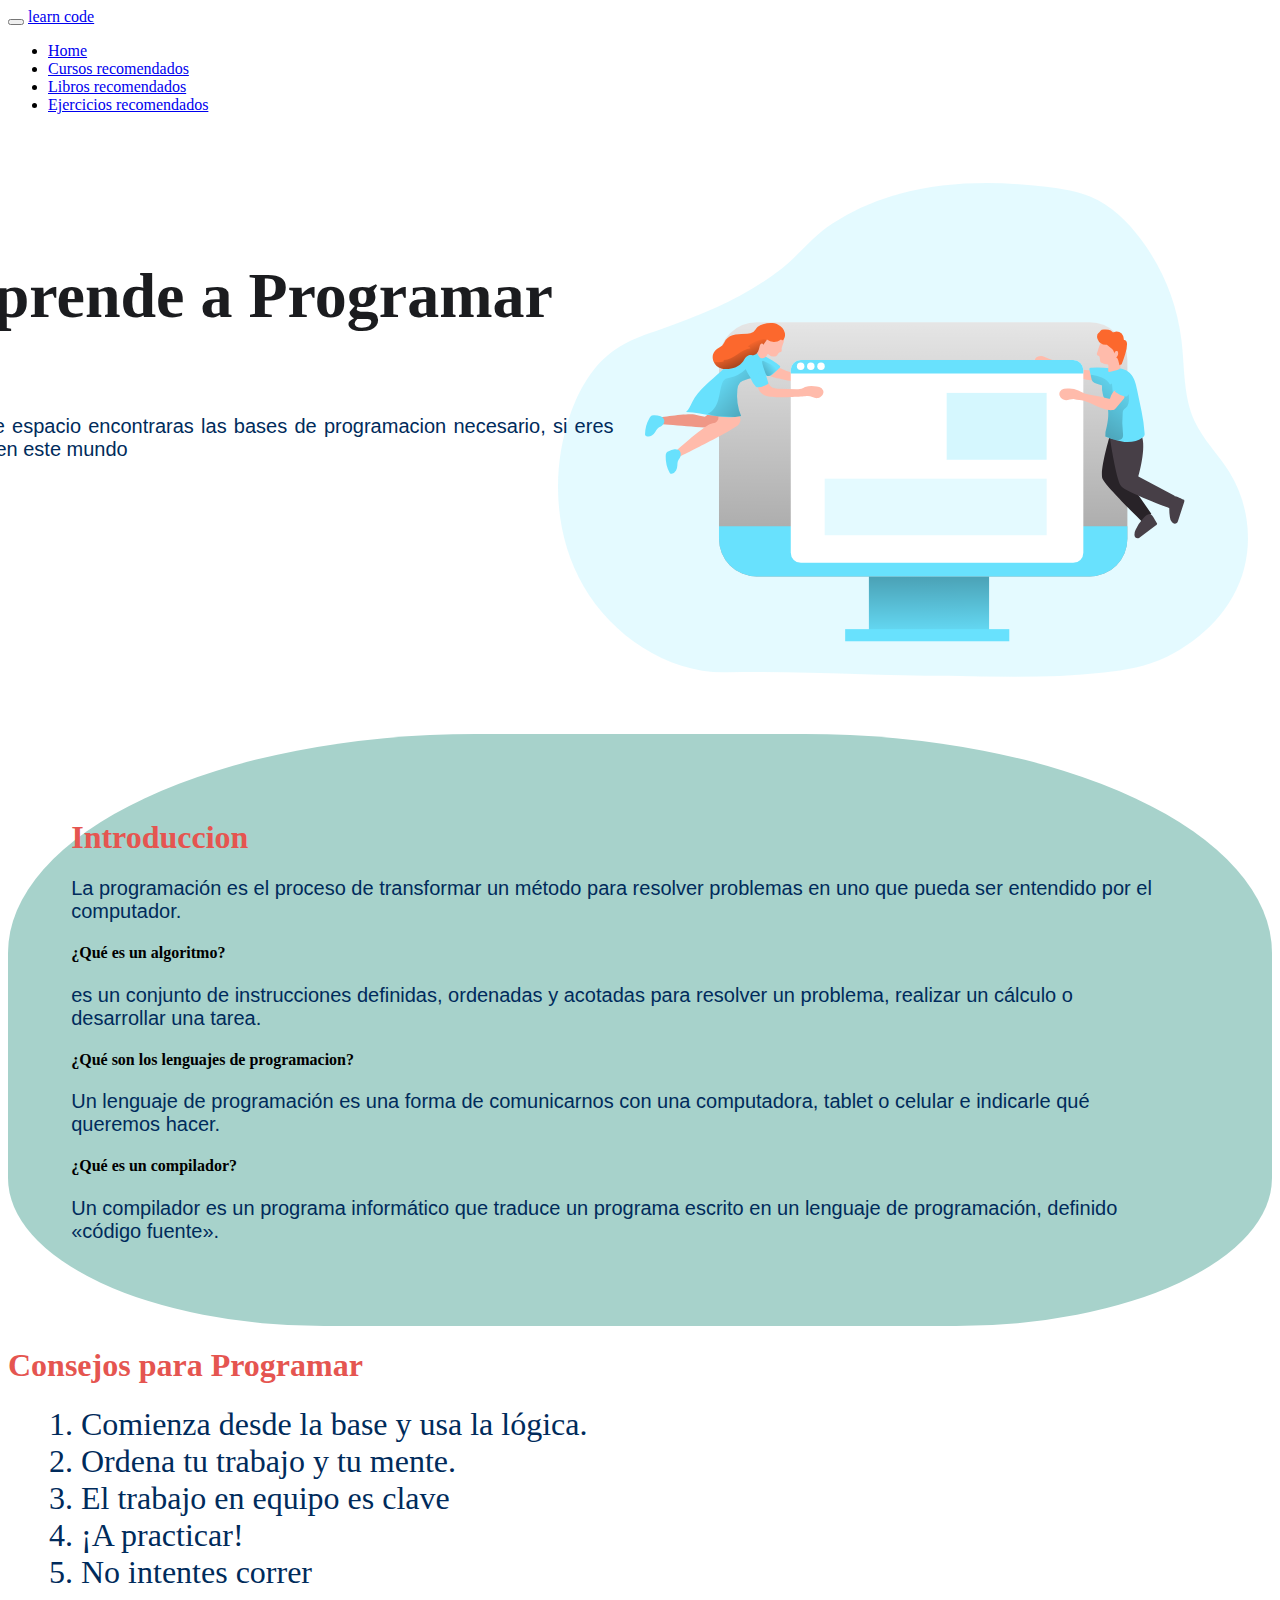
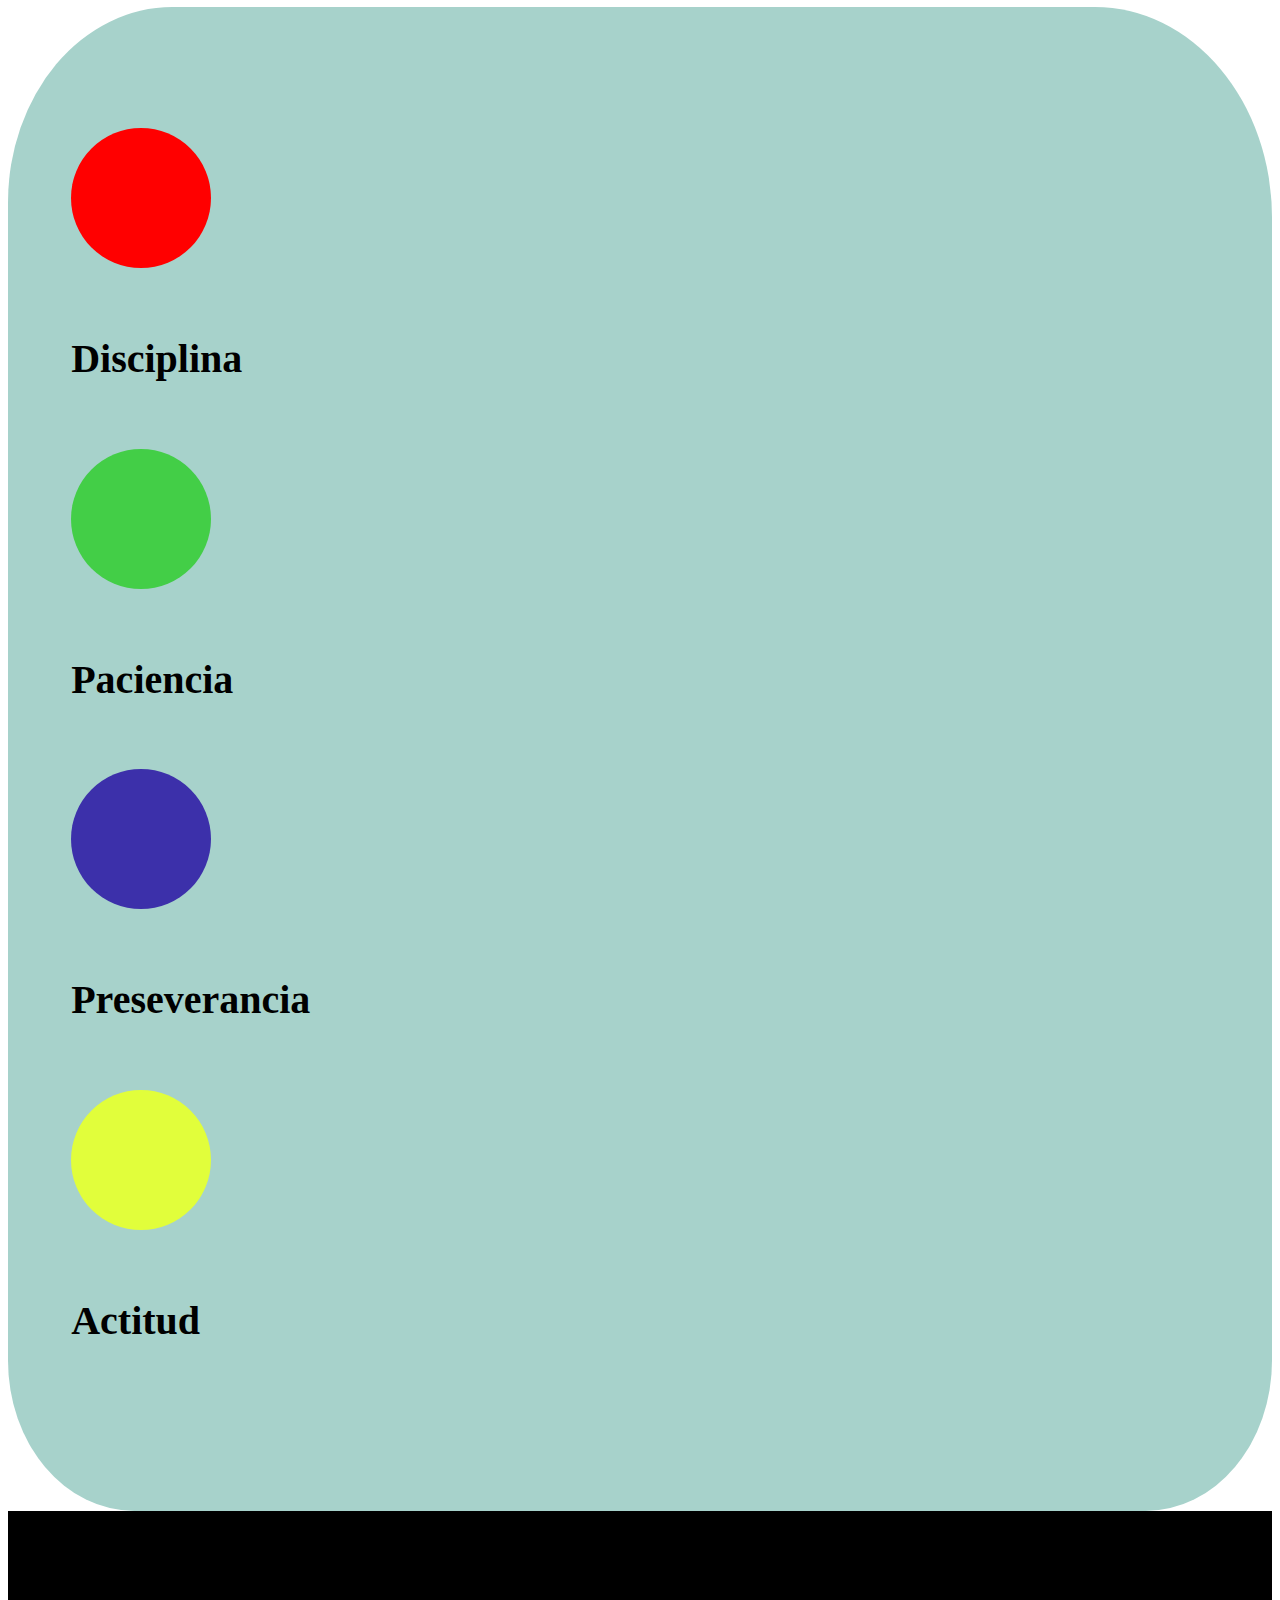
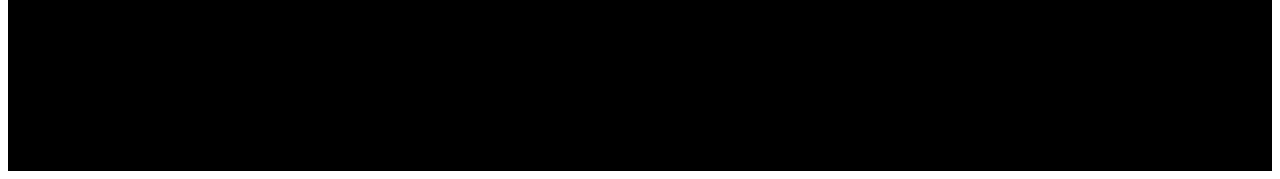
<file: index.html>
<!DOCTYPE html>
<html lang="en">

<head>
  <meta charset="UTF-8">
  <meta name="viewport" content="width=device-width, initial-scale=1.0">
  <title>Inicio</title>
  <link rel="stylesheet" href="https://stackpath.bootstrapcdn.com/bootstrap/5.0.0-alpha1/css/bootstrap.min.css"
    integrity="sha384-r4NyP46KrjDleawBgD5tp8Y7UzmLA05oM1iAEQ17CSuDqnUK2+k9luXQOfXJCJ4I" crossorigin="anonymous">
  <link rel="stylesheet" href="styles.css">
  <link href="https://fonts.googleapis.com/icon?family=Material+Icons" rel="stylesheet">
  <link href="https://cdn.jsdelivr.net/npm/bootstrap@5.2.0/dist/css/bootstrap.min.css" rel="stylesheet"
    integrity="sha384-gH2yIJqKdNHPEq0n4Mqa/HGKIhSkIHeL5AyhkYV8i59U5AR6csBvApHHNl/vI1Bx" crossorigin="anonymous">
  <script src="https://cdn.jsdelivr.net/npm/bootstrap@5.2.0/dist/js/bootstrap.bundle.min.js"
    integrity="sha384-A3rJD856KowSb7dwlZdYEkO39Gagi7vIsF0jrRAoQmDKKtQBHUuLZ9AsSv4jD4Xa"
    crossorigin="anonymous"></script>
</head>

<body>
  <nav class="navbar navbar-expand-lg bg-light">
    <div class="container-fluid">
      <button class="navbar-toggler" type="button" data-bs-toggle="collapse" data-bs-target="#navbarTogglerDemo03"
        aria-controls="navbarTogglerDemo03" aria-expanded="false" aria-label="Toggle navigation">
        <span class="navbar-toggler-icon"></span>
      </button>
      <a class="navbar-brand" href="index.html">learn code</a>
      <div class="collapse navbar-collapse" id="navbarTogglerDemo03">
        <ul class="navbar-nav me-auto mb-2 mb-lg-0">
          <li class="nav-item">
            <a class="nav-link active" aria-current="page" href="index.html">Home</a>
          </li>
          <li class="nav-item">
            <a class="nav-link active" href="cursos.html">Cursos recomendados</a>
          </li>
          <li class="nav-item">
            <a class="nav-link active" href="Libros.html">Libros recomendados</a>
          </li>
          <li class="nav-item">
            <a class="nav-link active" href="ejercicios.html">Ejercicios recomendados</a>
          </li>
        </ul>
      </div>
    </div>
  </nav>

  <header >
    <div class="container">
      <img src="logo3.svg" alt="#" class="imagen">
      <div class="title font-weight-bold">
        <h1 class="txt" >Aprende a Programar</h1>
        <div class="sub">
          <p class="sub1">En este espacio encontraras las bases de programacion necesario,
            si eres nuevo en este mundo</p>
       
        </div>
      </div>
    </div>
  </header>
  
  <main>
    <div class="about" id="row-cursos">
      <div class="container text-center">
        <div class="row justify-content-center">
          <div class="col-md-8">
            <h1 class="font-weight-bold title-color mb-3">Introduccion</h1>
            <p> La programación es el proceso de transformar un método para resolver problemas en uno que pueda ser
              entendido por el computador.</p>
          </div>
        </div>
       
        <div class="row mt-4">
          <div class="col">
            <h4 class="font-weight-bold mt-4">¿Qué es un algoritmo?</h4>
            <p> es un conjunto de instrucciones definidas, ordenadas y acotadas para resolver un problema, realizar un
              cálculo o desarrollar una tarea.</p>
          </div>
          <div class="col">

            <h4 class="font-weight-bold mt-4">¿Qué son los lenguajes de programacion?</h4>
            <p>Un lenguaje de programación es una forma de comunicarnos con una computadora, tablet o celular e indicarle qué queremos hacer.</p>
          </div>
          <div class="col">
            <h4 class="font-weight-bold mt-4">¿Qué es un compilador? </h4>
            <p>Un compilador es un programa informático que traduce un programa escrito en un lenguaje de programación,
              definido «código fuente».</p>
          </div>
        </div>
      </div>
    </div>
    <div class="row py-5" id="row-nosotros">
      <div class="container">
        <div class="row">
          <div class="col-md-7 mt-4">
            <h1 class="font-weight-bold title-color mb-3">Consejos para Programar</h1>
            <ol class="mover">
              <li class="lista">Comienza desde la base y usa la lógica.</li>
              <li class="lista">Ordena tu trabajo y tu mente.</li>
              <li class="lista">El trabajo en equipo es clave</li>
              <li class="lista">¡A practicar!</li>
              <li class="lista">No intentes correr</li>
            </ol>
          </div>
        </div>
      </div>
    </div>
    <div class="row" id="row-datos">
      <div class="container">
        <div class="row text-center">
          <div class="col">
            <div class="mx-auto circulo d-flex justify-content-center align-items-center" style="background-color: red;">
              <h1 class="font-weight-bold title-color"></h1>
            </div>
            <h5 class="text">Disciplina</h5>
          </div>
          <div class="col">
            <div class="mx-auto circulo d-flex justify-content-center align-items-center" style="background-color: rgb(67, 206, 71);">
              <h1 class="font-weight-bold title-color"></h1>
            </div>
            <h5 class="text">Paciencia</h5>
          </div>
          <div class="col">
            <div class="mx-auto circulo d-flex justify-content-center align-items-center" style="background-color: rgb(60, 48, 170);">
            </div>
            <h5 class="text">Preseverancia</h5>
          </div>
          <div class="col">
            <div class="mx-auto circulo d-flex justify-content-center align-items-center" style="background-color: rgb(225, 254, 59);">
            </div>
            <h5 class="text" >Actitud</h5>
          </div>
        </div>
      </div>
    </div>
 
  </main>
  <footer>
    <div class="row text-white">
      <div class="container">
        <div class="row gy-5">
          <div class="col-lg-4 px-5">
            <h4 class="foo">Elaborado por Santiago Ocampo</h4>
          </div>
          
          </div>
        </div>
      </div>
    </div>
  </footer>

  <script src="https://cdn.jsdelivr.net/npm/popper.js@1.16.0/dist/umd/popper.min.js"
    integrity="sha384-Q6E9RHvbIyZFJoft+2mJbHaEWldlvI9IOYy5n3zV9zzTtmI3UksdQRVvoxMfooAo"
    crossorigin="anonymous"></script>
  <script src="https://stackpath.bootstrapcdn.com/bootstrap/5.0.0-alpha1/js/bootstrap.min.js"
    integrity="sha384-oesi62hOLfzrys4LxRF63OJCXdXDipiYWBnvTl9Y9/TRlw5xlKIEHpNyvvDShgf/"
    crossorigin="anonymous"></script>


</body>

</html>
</file>
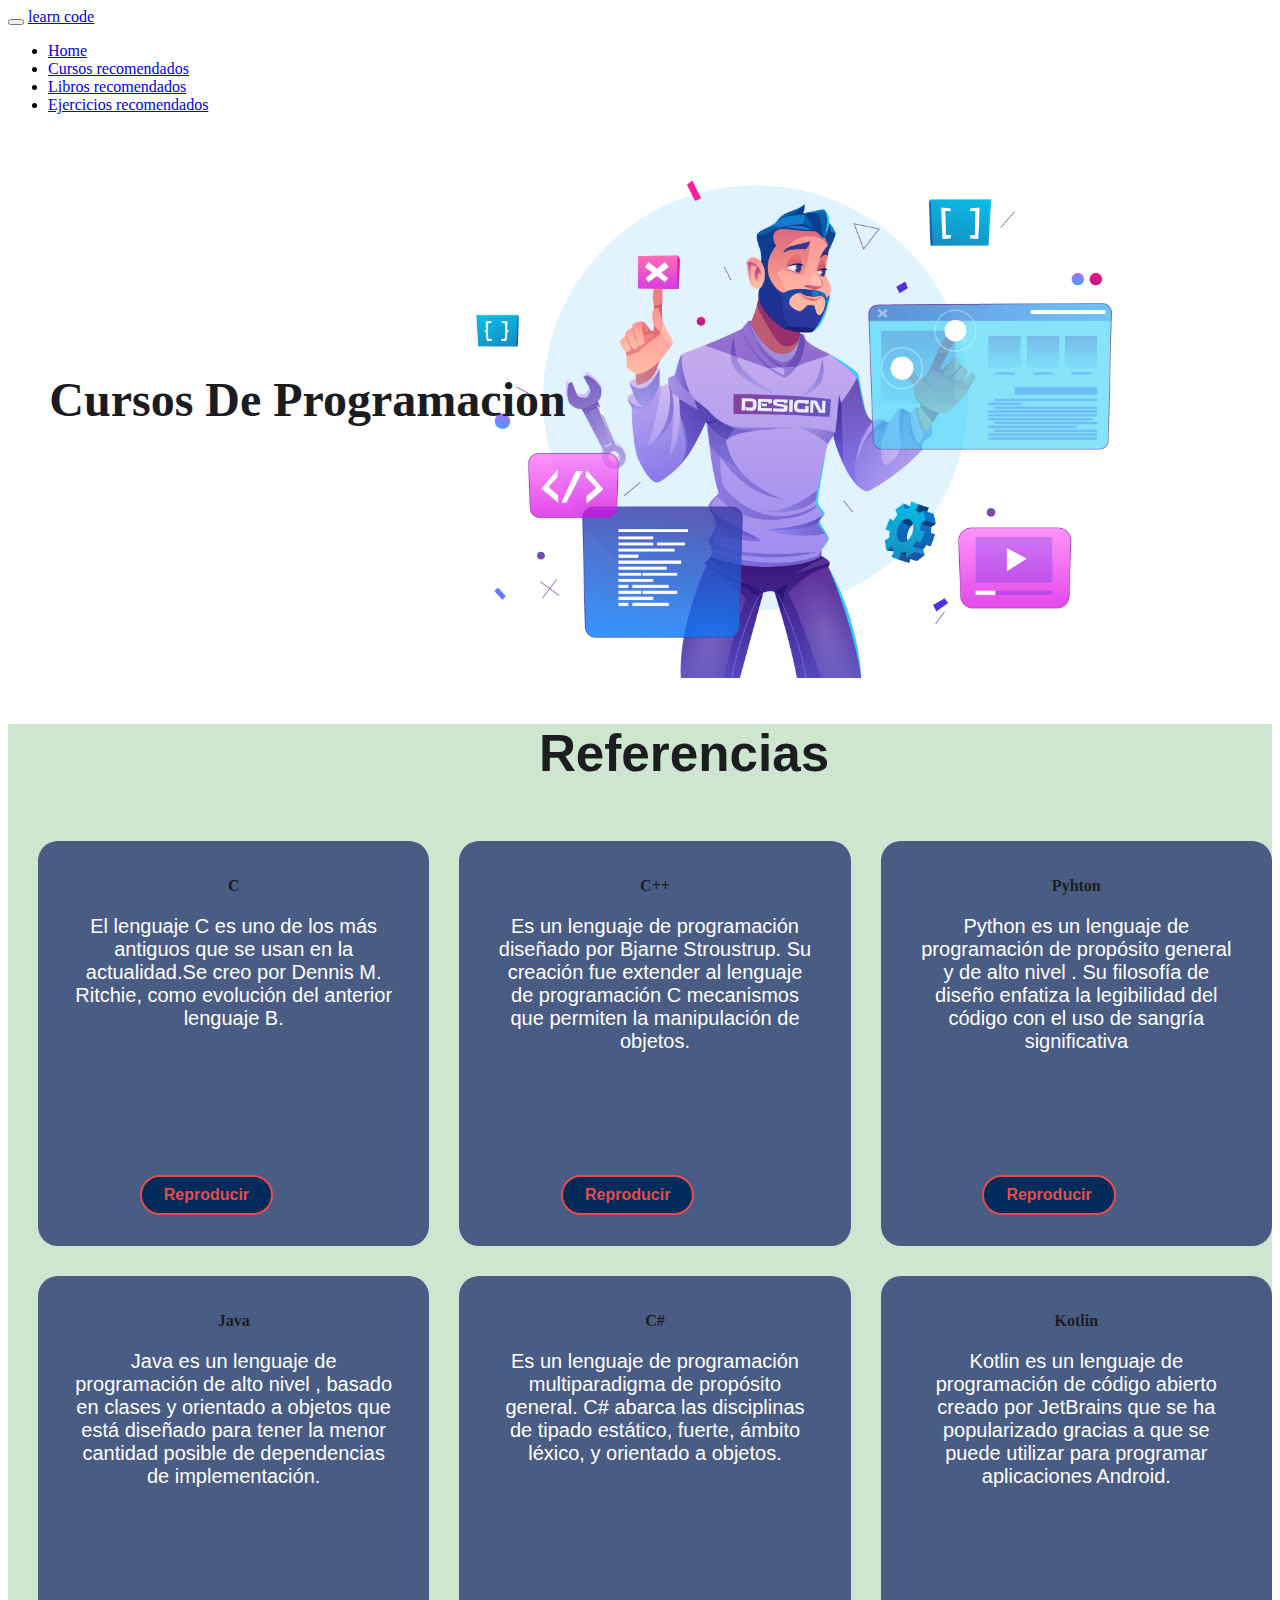
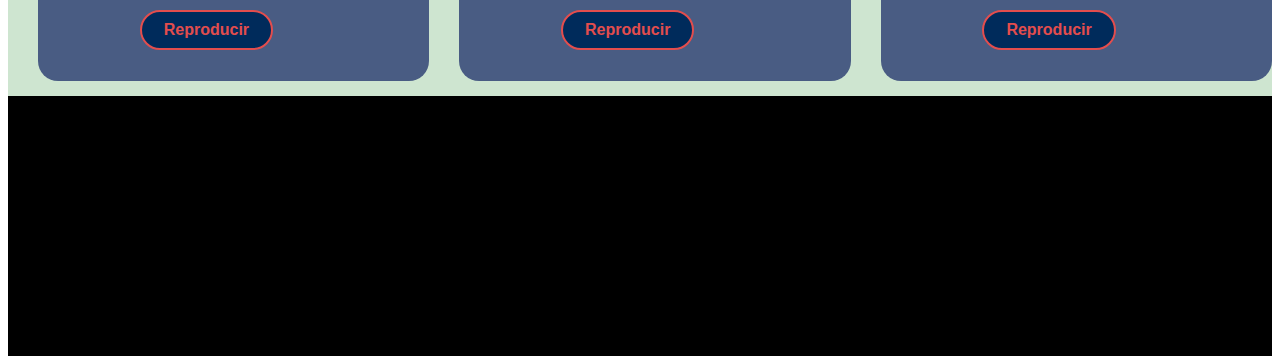
<file: cursos.html>
<!DOCTYPE html>
<html lang="en">

<head>
  <meta charset="UTF-8">
  <meta name="viewport" content="width=device-width, initial-scale=1.0">
  <title>Cursos</title>
  <link rel="stylesheet" href="https://stackpath.bootstrapcdn.com/bootstrap/5.0.0-alpha1/css/bootstrap.min.css"
    integrity="sha384-r4NyP46KrjDleawBgD5tp8Y7UzmLA05oM1iAEQ17CSuDqnUK2+k9luXQOfXJCJ4I" crossorigin="anonymous">
  <link rel="stylesheet" href="styles.css">
  <link href="https://fonts.googleapis.com/icon?family=Material+Icons" rel="stylesheet">
  <link rel="stylesheet" href="https://cdn.jsdelivr.net/npm/bootstrap@4.6.2/dist/css/bootstrap.min.css"
    integrity="sha384-xOolHFLEh07PJGoPkLv1IbcEPTNtaed2xpHsD9ESMhqIYd0nLMwNLD69Npy4HI+N" crossorigin="anonymous">
  <script src="https://cdn.jsdelivr.net/npm/jquery@3.5.1/dist/jquery.slim.min.js"
    integrity="sha384-DfXdz2htPH0lsSSs5nCTpuj/zy4C+OGpamoFVy38MVBnE+IbbVYUew+OrCXaRkfj"
    crossorigin="anonymous"></script>
  <script src="https://cdn.jsdelivr.net/npm/bootstrap@4.6.2/dist/js/bootstrap.bundle.min.js"
    integrity="sha384-Fy6S3B9q64WdZWQUiU+q4/2Lc9npb8tCaSX9FK7E8HnRr0Jz8D6OP9dO5Vg3Q9ct"
    crossorigin="anonymous"></script>
</head>

<body>
  <nav class="navbar navbar-expand-lg bg-light">
    <div class="container-fluid">
      <button class="navbar-toggler" type="button" data-bs-toggle="collapse" data-bs-target="#navbarTogglerDemo03"
        aria-controls="navbarTogglerDemo03" aria-expanded="false" aria-label="Toggle navigation">
        <span class="navbar-toggler-icon"></span>
      </button>
      <a class="navbar-brand" href="index.html">learn code</a>
      <div class="collapse navbar-collapse" id="navbarTogglerDemo03">
        <ul class="navbar-nav me-auto mb-2 mb-lg-0">
          <li class="nav-item">
            <a class="nav-link active" aria-current="page" href="index.html">Home</a>
          </li>
          <li class="nav-item">
            <a class="nav-link active" href="cursos.html">Cursos recomendados</a>
          </li>
          <li class="nav-item">
            <a class="nav-link active" href="Libros.html">Libros recomendados</a>
          </li>
          <li class="nav-item">
            <a class="nav-link active" href="ejercicios.html">Ejercicios recomendados</a>
          </li>
        </ul>
      </div>
    </div>
  </nav>

  <img src="programacion.jpg" class="img-fluid" alt="#" style="width: 65%; margin-left: 30%;">

  <div class="container-fluid" style="background-color:  #CEE5D0;">
    <div class="title">
      <h1 class="txt1">Cursos De Programacion</h1>
    </div>

    <h2 class="curso">Referencias</h2>
    <div class="box">
      <div class="card">
        <h3> C</h3>
        <div class="pra">
          <p style="text-align: center; color: white;">
            El lenguaje C es uno de los más antiguos que se usan en la actualidad.Se creo por Dennis M. Ritchie, como evolución del anterior lenguaje B.
            <a class="button" href="https://www.youtube.com/playlist?list=PLIygiKpYTC_6zHLTjI6cFIRZm1BCT3CuV" target="_blank"
              style="position: absolute;">Reproducir</a>
          </p>
        </div>
      </div>

      <div class="card">
        <h3> C++ </h3>
        <div class="pra">
          <p style="text-align: center; color: white;">
            Es un lenguaje de programación diseñado por Bjarne Stroustrup. Su creación fue extender al lenguaje de programación C mecanismos que permiten la manipulación de objetos.
            <a class="button" href="https://www.youtube.com/watch?v=XYdOLf_iE7M" target="_blank"
              style="position: absolute;">Reproducir</a>
          </p>
        </div>
      </div>

      <div class="card">
        <h3>Pyhton </h3>
        <div class="pra">
          <p style="text-align: center; color: white;">
            Python es un lenguaje de programación de propósito general y de alto nivel . Su filosofía de diseño enfatiza la legibilidad del código con el uso de sangría significativa 
            <a class="button" href="https://www.youtube.com/playlist?list=PLU8oAlHdN5BlvPxziopYZRd55pdqFwkeS" target="_blank"
              style="position: absolute;">Reproducir</a>
          </p>
        </div>
      </div>

    </div>


    <div class="box">
      <div class="card">
        <h3>Java</h3>
        <div class="pra">
          <p style="text-align: center; color: white;">
            Java es un lenguaje de programación de alto nivel , basado en clases y orientado a objetos que está diseñado para tener la menor cantidad posible de dependencias de implementación.
            <a class="button" href="https://www.youtube.com/watch?v=rSXSqlzwyp4&t=8061s" target="_blank"
              style="position: absolute;">Reproducir</a>
          </p>
        </div>
      </div>

      <div class="card">
        <h3>C#</h3>
        <div class="pra">
          <p style="text-align: center; color: white;">
            Es un lenguaje de programación multiparadigma de propósito general. C# abarca las disciplinas de tipado estático, fuerte, ámbito léxico, y orientado a objetos.
            <a class="button" href="https://www.youtube.com/playlist?list=PLU8oAlHdN5BmpIQGDSHo5e1r4ZYWQ8m4B" target="_blank"
              style="position: absolute;">Reproducir</a>
          </p>
        </div>
      </div>

      <div class="card">
        <h3>Kotlin </h3>
        <div class="pra">
          <p style="text-align: center; color: white;">
            Kotlin es un lenguaje de programación de código abierto creado por JetBrains que se ha popularizado gracias a que se puede utilizar para programar aplicaciones Android.
            <a class="button" href="https://www.youtube.com/watch?v=ebQphhLpJG0" target="_blank"
              style="position: absolute;">Reproducir</a>
          </p>
        </div>
      </div>

    </div>
  </div>


  <footer>
    <div class="row text-white">
      <div class="container">
        <div class="row gy-5">
          <div class="col-lg-4 px-5">
            <h4 class="foo">Elaborado por Santiago Ocampo</h4>
          </div>

        </div>
      </div>
    </div>
    </div>
  </footer>

  <script src="https://cdn.jsdelivr.net/npm/popper.js@1.16.0/dist/umd/popper.min.js"
    integrity="sha384-Q6E9RHvbIyZFJoft+2mJbHaEWldlvI9IOYy5n3zV9zzTtmI3UksdQRVvoxMfooAo"
    crossorigin="anonymous"></script>
  <script src="https://stackpath.bootstrapcdn.com/bootstrap/5.0.0-alpha1/js/bootstrap.min.js"
    integrity="sha384-oesi62hOLfzrys4LxRF63OJCXdXDipiYWBnvTl9Y9/TRlw5xlKIEHpNyvvDShgf/"
    crossorigin="anonymous"></script>


</body>

</html>
</file>
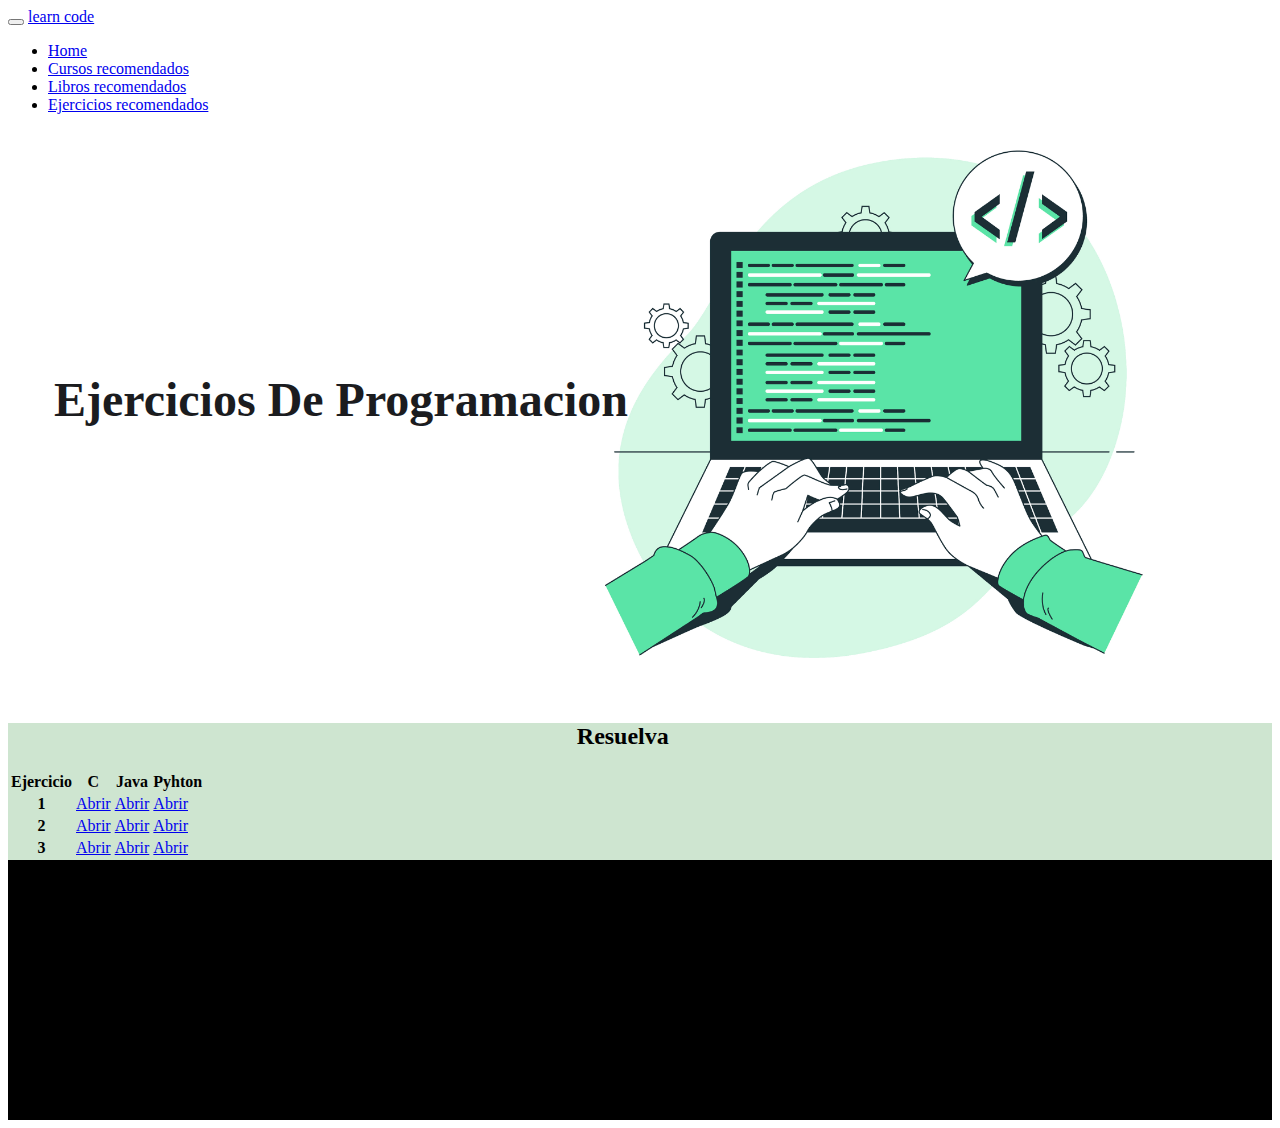
<file: ejercicios.html>
<!DOCTYPE html>
<html lang="en">

<head>
    <meta charset="UTF-8">
    <meta name="viewport" content="width=device-width, initial-scale=1.0">
    <title>Ejercicios</title>
    <link rel="stylesheet" href="https://stackpath.bootstrapcdn.com/bootstrap/5.0.0-alpha1/css/bootstrap.min.css"
        integrity="sha384-r4NyP46KrjDleawBgD5tp8Y7UzmLA05oM1iAEQ17CSuDqnUK2+k9luXQOfXJCJ4I" crossorigin="anonymous">
    <link rel="stylesheet" href="styles.css">
    <link href="https://fonts.googleapis.com/icon?family=Material+Icons" rel="stylesheet">
    <link rel="stylesheet" href="https://cdn.jsdelivr.net/npm/bootstrap@4.6.2/dist/css/bootstrap.min.css"
        integrity="sha384-xOolHFLEh07PJGoPkLv1IbcEPTNtaed2xpHsD9ESMhqIYd0nLMwNLD69Npy4HI+N" crossorigin="anonymous">
    <script src="https://cdn.jsdelivr.net/npm/jquery@3.5.1/dist/jquery.slim.min.js"
        integrity="sha384-DfXdz2htPH0lsSSs5nCTpuj/zy4C+OGpamoFVy38MVBnE+IbbVYUew+OrCXaRkfj"
        crossorigin="anonymous"></script>
    <script src="https://cdn.jsdelivr.net/npm/bootstrap@4.6.2/dist/js/bootstrap.bundle.min.js"
        integrity="sha384-Fy6S3B9q64WdZWQUiU+q4/2Lc9npb8tCaSX9FK7E8HnRr0Jz8D6OP9dO5Vg3Q9ct"
        crossorigin="anonymous"></script>
</head>

<body>
    <nav class="navbar navbar-expand-lg bg-light">
        <div class="container-fluid">
          <button class="navbar-toggler" type="button" data-bs-toggle="collapse" data-bs-target="#navbarTogglerDemo03"
            aria-controls="navbarTogglerDemo03" aria-expanded="false" aria-label="Toggle navigation">
            <span class="navbar-toggler-icon"></span>
          </button>
          <a class="navbar-brand" href="index.html">learn code</a>
          <div class="collapse navbar-collapse" id="navbarTogglerDemo03">
            <ul class="navbar-nav me-auto mb-2 mb-lg-0">
              <li class="nav-item">
                <a class="nav-link active" aria-current="page" href="index.html">Home</a>
              </li>
              <li class="nav-item">
                <a class="nav-link active" href="cursos.html">Cursos recomendados</a>
              </li>
              <li class="nav-item">
                <a class="nav-link active" href="Libros.html">Libros recomendados</a>
              </li>
              <li class="nav-item">
                <a class="nav-link active" href="ejercicios.html">Ejercicios recomendados</a>
              </li>
            </ul>
          </div>
        </div>
      </nav>

    <img src="ejer.jpg" class="img-fluid" alt="#" style="width: 45%; margin-left: 46%;">

    <div class="container-fluid" style="background-color:  #CEE5D0;">
        <div class="title">
            <h1 class="txt1">Ejercicios De Programacion</h1>
        </div>

        <h2 style="margin-left: 45%;">Resuelva</h2>
        <table class="table table-striped">
            <thead>
                <tr>
                    <th scope="col">Ejercicio</th>
                    <th scope="col">C</th>
                    <th scope="col">Java</th>
                    <th scope="col">Pyhton</th>
                </tr>
            </thead>
            <tbody>
                <tr>
                    <th scope="row">1</th>
                    <td> <a href="https://gdocu.upv.es/alfresco/service/api/node/content/workspace/SpacesStore/13c264ae-843c-4790-9fd3-5a32913cb421/TOC_0683_04_01.pdf?guest=true" target="_blank"> Abrir</a></td>
                    <td><a href="https://ocw.ehu.eus/file.php/119/program_estruc/practicas/practicas_java.pdf" target="_blank">Abrir</a></td>
                    <td> <a href="https://www.editorialeidec.com/wp-content/uploads/2020/10/Algoritmos-resueltos-con-Python.pdf" target="_blank">Abrir</a></td>
                </tr>
                <tr>
                    <th scope="row">2</th>
                    <td><a href="https://www.unca.edu.mx/Cprog/archivos/GuiaEjercicios_C_Cprog_UNCA_2012.pdf" target="_blank"> Abrir</a></td>
                    <td><a href="http://asir.sudo.es/docs/desarrollo/Java/aprendejava.pdf" target="_blank" >Abrir</a></td>
                    <td><a href="https://www.cartagena99.com/recursos/programacion/ejercicios/ejercicios_python_funciones.pdf" target="_blank">Abrir</a></td>
                </tr>
                <tr>
                    <th scope="row">3</th>
                    <td> <a href="https://frrq.cvg.utn.edu.ar/pluginfile.php/15732/mod_resource/content/0/Practica_TUP_2020.pdf" target="_blank">Abrir</a> </td>
                    <td> <a href="http://ocw.upm.es/pluginfile.php/1039/mod_label/intro/ejerciciosresueltosdelcapitulodesentenciasrepetitivasobucles.pdf" target="_blank" >Abrir</a></td>
                    <td>  <a href="http://blog.espol.edu.ec/ccpg1001/files/2017/05/PYTHON_PROGRAMACION_V3_0.pdf" target="_blank" >Abrir</a></td>
                </tr>
            </tbody>
        </table>




    </div>


    <footer>
        <div class="row text-white">
            <div class="container">
                <div class="row gy-5">
                    <div class="col-lg-4 px-5">
                        <h4 class="foo">Elaborado por Santiago Ocampo</h4>
                    </div>

                </div>
            </div>
        </div>
        </div>
    </footer>

    <script src="https://cdn.jsdelivr.net/npm/popper.js@1.16.0/dist/umd/popper.min.js"
        integrity="sha384-Q6E9RHvbIyZFJoft+2mJbHaEWldlvI9IOYy5n3zV9zzTtmI3UksdQRVvoxMfooAo"
        crossorigin="anonymous"></script>
    <script src="https://stackpath.bootstrapcdn.com/bootstrap/5.0.0-alpha1/js/bootstrap.min.js"
        integrity="sha384-oesi62hOLfzrys4LxRF63OJCXdXDipiYWBnvTl9Y9/TRlw5xlKIEHpNyvvDShgf/"
        crossorigin="anonymous"></script>


</body>

</html>
</file>
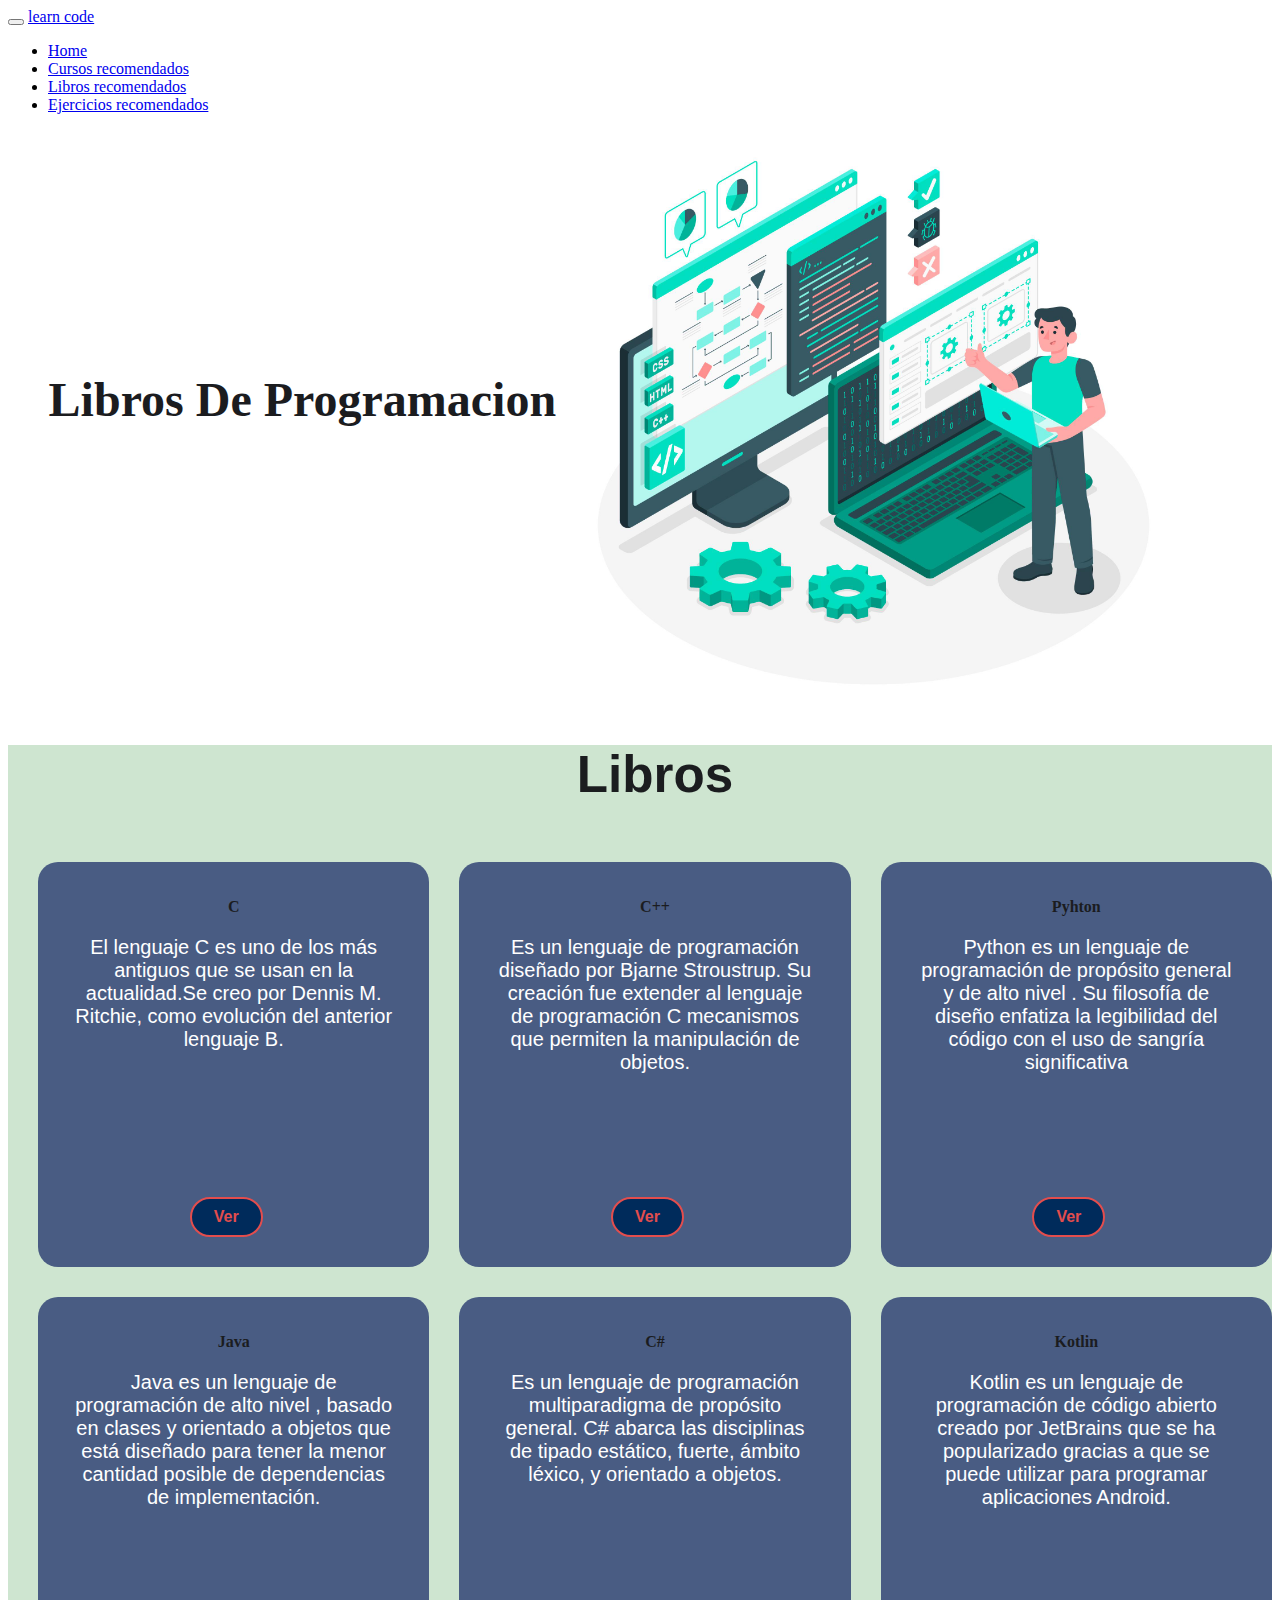
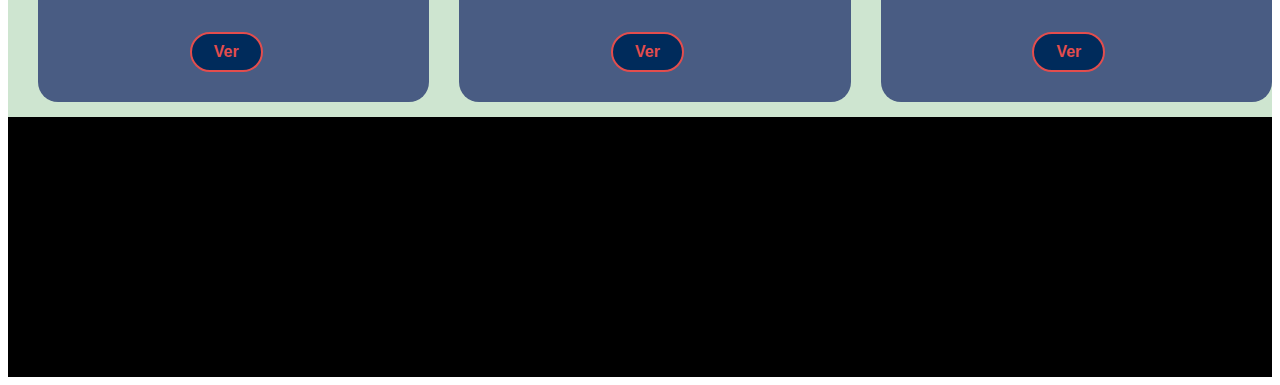
<file: Libros.html>
<!DOCTYPE html>
<html lang="en">

<head>
  <meta charset="UTF-8">
  <meta name="viewport" content="width=device-width, initial-scale=1.0">
  <title>Libros</title>
  <link rel="stylesheet" href="https://stackpath.bootstrapcdn.com/bootstrap/5.0.0-alpha1/css/bootstrap.min.css"
    integrity="sha384-r4NyP46KrjDleawBgD5tp8Y7UzmLA05oM1iAEQ17CSuDqnUK2+k9luXQOfXJCJ4I" crossorigin="anonymous">
  <link rel="stylesheet" href="styles.css">
  <link href="https://fonts.googleapis.com/icon?family=Material+Icons" rel="stylesheet">
  <link rel="stylesheet" href="https://cdn.jsdelivr.net/npm/bootstrap@4.6.2/dist/css/bootstrap.min.css"
    integrity="sha384-xOolHFLEh07PJGoPkLv1IbcEPTNtaed2xpHsD9ESMhqIYd0nLMwNLD69Npy4HI+N" crossorigin="anonymous">
  <script src="https://cdn.jsdelivr.net/npm/jquery@3.5.1/dist/jquery.slim.min.js"
    integrity="sha384-DfXdz2htPH0lsSSs5nCTpuj/zy4C+OGpamoFVy38MVBnE+IbbVYUew+OrCXaRkfj"
    crossorigin="anonymous"></script>
  <script src="https://cdn.jsdelivr.net/npm/bootstrap@4.6.2/dist/js/bootstrap.bundle.min.js"
    integrity="sha384-Fy6S3B9q64WdZWQUiU+q4/2Lc9npb8tCaSX9FK7E8HnRr0Jz8D6OP9dO5Vg3Q9ct"
    crossorigin="anonymous"></script>
</head>

<body>
  <nav class="navbar navbar-expand-lg bg-light">
    <div class="container-fluid">
      <button class="navbar-toggler" type="button" data-bs-toggle="collapse" data-bs-target="#navbarTogglerDemo03"
        aria-controls="navbarTogglerDemo03" aria-expanded="false" aria-label="Toggle navigation">
        <span class="navbar-toggler-icon"></span>
      </button>
      <a class="navbar-brand" href="index.html">learn code</a>
      <div class="collapse navbar-collapse" id="navbarTogglerDemo03">
        <ul class="navbar-nav me-auto mb-2 mb-lg-0">
          <li class="nav-item">
            <a class="nav-link active" aria-current="page" href="index.html">Home</a>
          </li>
          <li class="nav-item">
            <a class="nav-link active" href="cursos.html">Cursos recomendados</a>
          </li>
          <li class="nav-item">
            <a class="nav-link active" href="Libros.html">Libros recomendados</a>
          </li>
          <li class="nav-item">
            <a class="nav-link active" href="ejercicios.html">Ejercicios recomendados</a>
          </li>
        </ul>
      </div>
    </div>
  </nav>

  <img src="img.jpg" class="img-fluid" alt="#" style="width: 45%; margin-left: 46%;">

  <div class="container-fluid" style="background-color:  #CEE5D0;">
    <div class="title">
      <h1 class="txt1">Libros De Programacion</h1>
    </div>

    <h2 class="curso" style="margin-left:45%">Libros</h2>
    <div class="box">
      <div class="card">
        <h3> C</h3>
        <div class="pra">
          <p style="text-align: center; color: white;">
            El lenguaje C es uno de los más antiguos que se usan en la actualidad.Se creo por Dennis M. Ritchie, como evolución del anterior lenguaje B.
            <a class="button1" href="http://www.tecnica1lomas.com.ar/tutoriales/lenguaje_C.pdf" target="_blank"
              style="position: absolute;">Ver</a>
          </p>
        </div>
      </div>

      <div class="card">
        <h3> C++ </h3>
        <div class="pra">
          <p style="text-align: center; color: white;">
            Es un lenguaje de programación diseñado por Bjarne Stroustrup. Su creación fue extender al lenguaje de programación C mecanismos que permiten la manipulación de objetos.
            <a class="button1" href="https://www.uv.es/sto/cursos/c++/curso95.pdf" target="_blank"
              style="position: absolute;">Ver</a>
          </p>
        </div>
      </div>

      <div class="card">
        <h3>Pyhton </h3>
        <div class="pra">
          <p style="text-align: center; color: white;">
            Python es un lenguaje de programación de propósito general y de alto nivel . Su filosofía de diseño enfatiza la legibilidad del código con el uso de sangría significativa 
            <a class="button1" href="https://argentinaenpython.com/quiero-aprender-python/aprenda-a-pensar-como-un-programador-con-python.pdf" target="_blank"
              style="position: absolute;">Ver</a>
          </p>
        </div>
      </div>

    </div>


    <div class="box">
      <div class="card">
        <h3>Java</h3>
        <div class="pra">
          <p style="text-align: center; color: white;">
            Java es un lenguaje de programación de alto nivel , basado en clases y orientado a objetos que está diseñado para tener la menor cantidad posible de dependencias de implementación.
            <a class="button1" href="http://www.uenicmlk.edu.ni/img/biblioteca/ing%20%20en%20sistema%20%20Como%20Programar%20a%20Java%20-%20Deitel%20&%20Deitel%20-%2010ma%20Edicion.pdf" target="_blank"
              style="position: absolute;">Ver</a>
          </p>
        </div>
      </div>

      <div class="card">
        <h3>C#</h3>
        <div class="pra">
          <p style="text-align: center; color: white;">
            Es un lenguaje de programación multiparadigma de propósito general. C# abarca las disciplinas de tipado estático, fuerte, ámbito léxico, y orientado a objetos.
            <a class="button1" href="https://norbertomn.files.wordpress.com/2014/09/anaya1-la-biblia-de-c__libro-programacion-espa_ol__muestras_gratis_para_que_pruebes_en_tu_cas.pdf" target="_blank"
              style="position: absolute;">Ver</a>
          </p>
        </div>
      </div>

      <div class="card">
        <h3>Kotlin </h3>
        <div class="pra">
          <p style="text-align: center; color: white;">
            Kotlin es un lenguaje de programación de código abierto creado por JetBrains que se ha popularizado gracias a que se puede utilizar para programar aplicaciones Android.
            <a class="button1" href="https://riptutorial.com/Download/kotlin-es.pdf" target="_blank"
              style="position: absolute;">Ver</a>
          </p>
        </div>
      </div>

    </div>
  </div>


  <footer>
    <div class="row text-white">
      <div class="container">
        <div class="row gy-5">
          <div class="col-lg-4 px-5">
            <h4 class="foo">Elaborado por Santiago Ocampo</h4>
          </div>

        </div>
      </div>
    </div>
    </div>
  </footer>

  <script src="https://cdn.jsdelivr.net/npm/popper.js@1.16.0/dist/umd/popper.min.js"
    integrity="sha384-Q6E9RHvbIyZFJoft+2mJbHaEWldlvI9IOYy5n3zV9zzTtmI3UksdQRVvoxMfooAo"
    crossorigin="anonymous"></script>
  <script src="https://stackpath.bootstrapcdn.com/bootstrap/5.0.0-alpha1/js/bootstrap.min.js"
    integrity="sha384-oesi62hOLfzrys4LxRF63OJCXdXDipiYWBnvTl9Y9/TRlw5xlKIEHpNyvvDShgf/"
    crossorigin="anonymous"></script>


</body>

</html>
</file>
<file: styles.css>
.txt, .txt1 {
  position: relative;
  top: -50px;
  left: -10%;
  font-size: 400%;
}

.txt1 {
  font-size: 300%;
  left: 8%;
}

.container {
  max-width: 1100px;
}

.imagen {
  position: relative;
  height: 600px;
  width: 690px;
  left: 50%;
  top: 90%;
}

.title-color {
  color: #e55550;
}

.sub {
  padding: 4px;
  width: 500px;
  height: 200px;
  text-align: justify;
}

p.sub1 {
  position: absolute;
  top: 35%;
  left: -12%;
}

.button, .button1 {
  position: relative;
  padding: 12px 40px;
  border: none;
  outline: none;
  color: #fff;
  font-size: 16px;
  font-weight: 500;
  border-radius: 5px;
  background: #FCBA7F;
  cursor: pointer;
  transition: all 0.3s ease;
  top: 100px;
  left: 170px;
}

.button1 {
  position: relative;
  margin-left: 50px;
}

.box {
  display: flex;
  justify-content: center;
  align-items: center;
  min-height: 400px;
}

div .card {
  height: 365px;
  width: 335px;
  padding: 20px 35px;
  background: #495C83;
  border-radius: 20px;
  margin: 15px;
  position: relative;
  overflow: hidden;
  text-align: center;
  left: 15px;
}

.tit {
  color: #002B5B;
  font-size: 40px;
  font-family: Verdana, Geneva, Tahoma, sans-serif;
}

.card i {
  font-size: 50px;
  display: block;
  text-align: center;
  margin: 25px 0px;
  color: #495C83;
}

.card .button, .card .button1 {
  background-color: #f87474;
  color: rgb(227, 77, 77);
  text-decoration: none;
  border: 2px solid transparent;
  font-weight: bold;
  padding: 9px 22px;
  border-radius: 30px;
  transition: 0.4s;
  background-color: #002B5B;
  border: 2px solid;
  cursor: pointer;
}

h3 {
  color: #1b1c1f;
  font-size: 100%;
}

.button, .button1 {
  margin-top: 60%;
  left: 26%;
}

.curso {
  font-size: 320%;
  color: #1b1d1f;
  font-family: Verdana, Geneva, Tahoma, sans-serif;
  margin-left: 42%;
}

.title {
  color: #1b1c1f;
  position: absolute;
  top: 50%;
  transform: translateY(-50%);
}

p {
  color: #002B5B;
  font-size: 20px;
  font-family: Verdana, Geneva, Tahoma, sans-serif;
}

.btn {
  background-color: rgba(53, 163, 150, 0.8901960784);
  border-radius: 20px;
  color: white;
  font-weight: bold;
  padding-left: 20px;
  padding-right: 20px;
}

.text {
  font-size: 250%;
}

.logo {
  width: 120px;
}

.about {
  background-color: #A7D2CB;
  padding: 5%;
  border-top-right-radius: 37%;
  border-top-left-radius: 37%;
  border-right: 25%;
  border-bottom-left-radius: 25%;
  border-bottom-right-radius: 25%;
}

.row {
  margin: 0;
}

#row-cursos img {
  border-radius: 20%;
}

#row-nosotros {
  background-size: cover;
}

.img1 {
  position: absolute;
  left: 70%;
  top: 150%;
  width: 30%;
  height: 60%;
}

.mover {
  position: relative;
  left: 3%;
}

.lista {
  color: #002B5B;
  font-size: 200%;
}

#row-servicios {
  background-size: cover;
  padding-top: 100px !important;
  padding-bottom: 100px !important;
}

#row-nosotros img {
  border-radius: 50%;
  width: 300px;
}

#row-servicios img {
  border-radius: 50%;
  width: 300px;
}

#row-nosotros p {
  font-size: 14px;
}

#row-servicios p {
  font-size: 14px;
}

#row-datos {
  padding-top: 100px !important;
  padding-bottom: 100px !important;
  background-color: #A7D2CB;
  padding: 5%;
  border-top-right-radius: 14%;
  border-top-left-radius: 13%;
  border-right: 25%;
  border-bottom-left-radius: 10%;
  border-bottom-right-radius: 10%;
}

.circulo {
  width: 140px;
  height: 140px;
  border-radius: 50%;
  background-color: #B3FBFF;
}

.form-control {
  border-radius: 50px;
}

footer {
  background-color: black;
  padding-top: 100px !important;
  padding-bottom: 100px !important;
}

footer a {
  text-decoration: none;
  color: white;
}

.foo {
  position: relative;
  left: 130%;
}

@media (max-width: 1240px) {
  .txt, .txt1 {
    position: relative;
    top: -50px;
    left: 1%;
    font-size: 400%;
  }
  .sub1 {
    margin-left: 10%;
  }
}
@media (max-width: 1100px) {
  .imagen {
    width: 600px;
  }
}
@media (max-width: 1180px) {
  .imagen {
    width: 550px;
    margin-left: 5%;
  }
}
@media (max-width: 940px) {
  .imagen {
    width: 550px;
    margin-left: -5%;
  }
}
@media (max-width: 1000px) {
  .imagen {
    width: 550px;
    margin-left: -10%;
  }
  .imagen {
    width: 500px;
    margin-top: 25%;
    margin-left: -35%;
  }
  .txt, .txt1 {
    font-size: 0%;
  }
  .sub1 {
    font-size: 0%;
  }
  .curso {
    margin-left: 22%;
  }
  .box {
    display: flex;
    justify-content: center;
    align-items: center;
    min-height: 100px;
  }
  div .card {
    height: 265px;
    width: 435px;
    padding: 40px 35px;
    background: #495C83;
    border-radius: 20px;
    margin: 15px;
    position: relative;
    overflow: hidden;
    text-align: center;
    left: 15px;
  }
  .tit {
    color: #002B5B;
    font-size: 40px;
    font-family: Verdana, Geneva, Tahoma, sans-serif;
  }
  .card i {
    font-size: 50px;
    display: block;
    text-align: center;
    margin: 25px 0px;
    color: #495C83;
  }
  .card .button, .card .button1 {
    background-color: #f87474;
    color: rgb(227, 77, 77);
    text-decoration: none;
    border: 2px solid transparent;
    font-weight: bold;
    padding: 9px 22px;
    border-radius: 30px;
    transition: 0.4s;
    background-color: #002B5B;
    border: 2px solid;
    cursor: pointer;
  }
  p {
    font-size: 0%;
  }
  .button, .button1 {
    margin-top: 30%;
    margin-left: -11%;
  }
  .foo {
    position: relative;
    left: 10%;
  }
}
@media (max-width: 650px) {
  .imagen {
    position: relative;
    width: 50%;
    margin-left: -50%;
  }
  .txt, .txt1 {
    margin-left: 267%;
  }
  .sub1 {
    font-size: 0%;
  }
}
@media (max-width: 1000px) {
  .imagen {
    width: 500px;
    margin-top: 25%;
    margin-left: -35%;
  }
  .txt, .txt1 {
    right: 200%;
    margin-left: 40%;
  }
  .sub1 {
    font-size: 0%;
  }
}
@media (max-width: 700px) {
  .imagen {
    width: 500px;
    margin-top: 25%;
    margin-left: -35%;
  }
  .txt, .txt1 {
    font-size: 0%;
  }
  .sub1 {
    font-size: 0%;
  }
  .curso {
    margin-left: 22%;
  }
  .box {
    display: flex;
    justify-content: center;
    align-items: center;
    min-height: 100px;
  }
  div .card {
    height: 265px;
    width: 435px;
    padding: 40px 35px;
    background: #495C83;
    border-radius: 20px;
    margin: 15px;
    position: relative;
    overflow: hidden;
    text-align: center;
    left: 15px;
  }
  .tit {
    color: #002B5B;
    font-size: 40px;
    font-family: Verdana, Geneva, Tahoma, sans-serif;
  }
  .card i {
    font-size: 50px;
    display: block;
    text-align: center;
    margin: 25px 0px;
    color: #495C83;
  }
  .card .button, .card .button1 {
    background-color: #f87474;
    color: rgb(227, 77, 77);
    text-decoration: none;
    border: 2px solid transparent;
    font-weight: bold;
    padding: 9px 22px;
    border-radius: 30px;
    transition: 0.4s;
    background-color: #002B5B;
    border: 2px solid;
    cursor: pointer;
  }
  p {
    font-size: 0%;
  }
  .button, .button1 {
    margin-top: 70%;
    margin-left: -29%;
  }
  .foo {
    position: relative;
    left: 10%;
  }
}
@media (max-width: 992px) {
  .navbar-nav {
    background-color: #5080E5;
    border-bottom-left-radius: 15px;
    border-bottom-right-radius: 15px;
    padding-left: 20px;
  }
}
nav {
  z-index: 100;
}/*# sourceMappingURL=styles.css.map */
</file>
